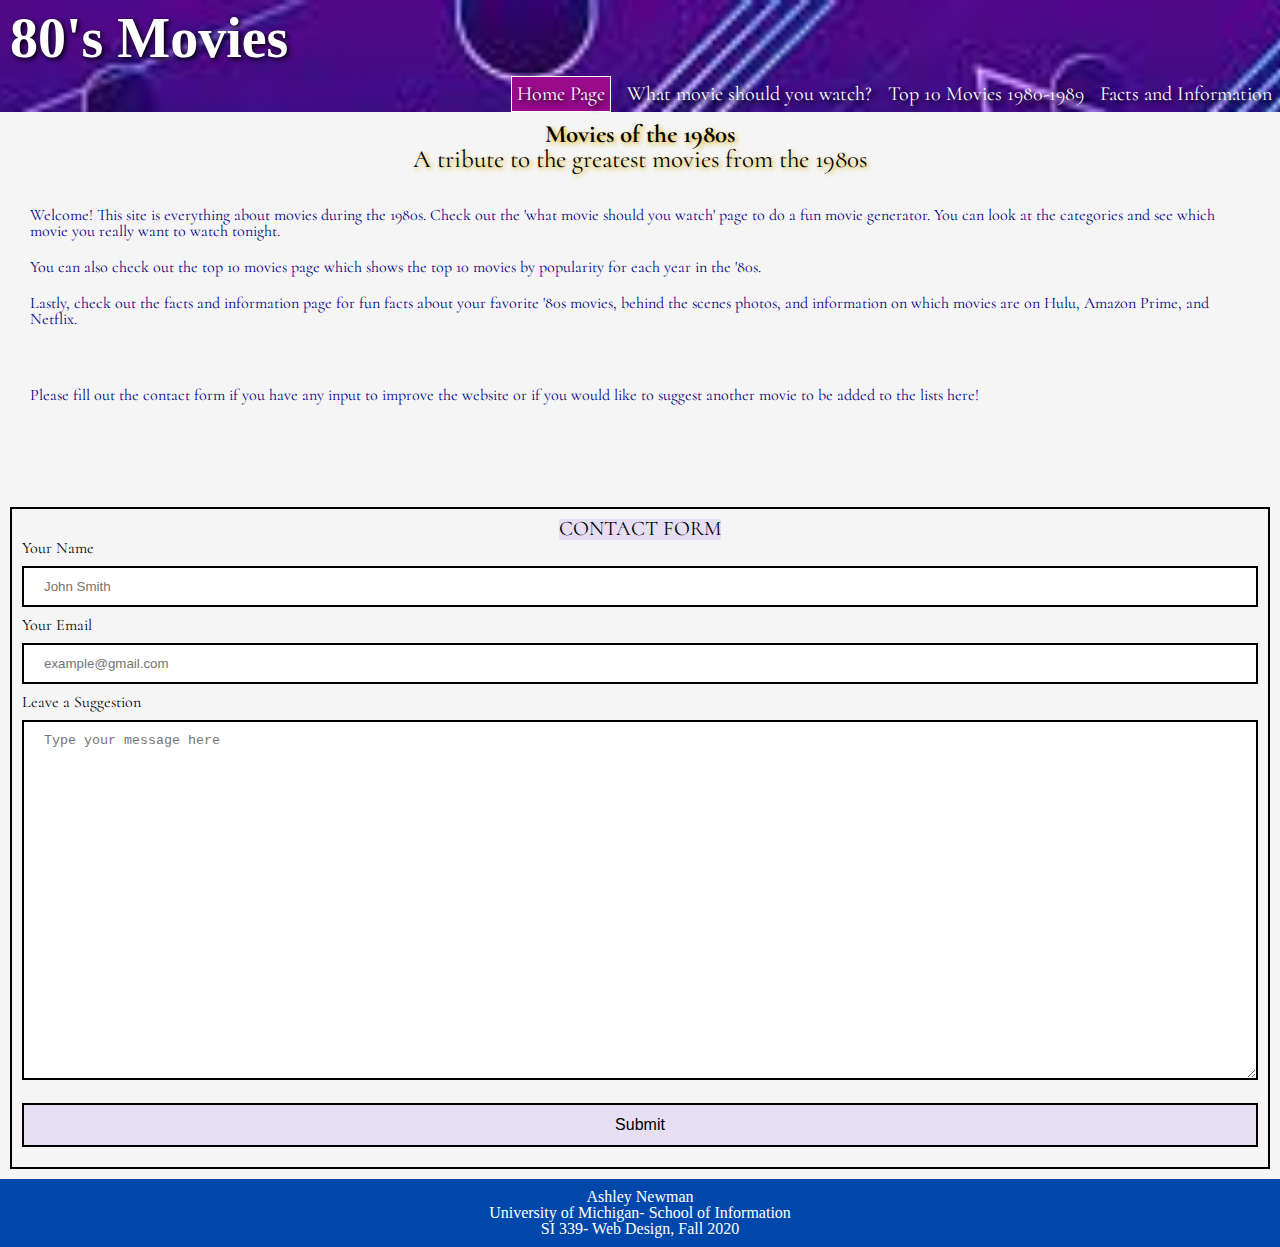
<file: index.html>
<!DOCTYPE html>
<html lang="en">

<head>
  <meta charset="UTF-8">
  <meta name="viewport" content="width=device-width, initial-scale=1.0">
  <title>Home Page</title>
  <link rel="stylesheet" href="css/html5reset.css">
  <link rel="stylesheet" href="css/style.css">
  <link href="https://fonts.googleapis.com/css?family=Cormorant:200&display=swap" rel="stylesheet">
  <link rel="shortcut icon" type="image/png" href="images-facts/fav-80.png"/>
</head>

<body>
  <a class = "skip" href="#skip">Jump to Content</a>
  <header>
    <!-- <img src="images-facts/80s-label.png" alt="'80s'" id = "logo"> -->
    <h1>80's Movies</h1>
    <nav>
      <ul>
        <li><a href="index.html" class="active">Home Page</a></li>
        <li><a href="movies.html">What movie should you watch?</a></li>
        <li><a href="topten.html">Top 10 Movies 1980-1989</a></li>
        <li><a href="facts.html">Facts and Information</a></li>
      </ul>
    </nav>
  </header>

  <main class="container1" id="skip" tabindex="0">
    <div class="titles">
      <h1>Movies of the 1980s</h1>
      <p>A tribute to the greatest movies from the 1980s</p>
    </div>

  <div class="info">
    <p>Welcome! This site is everything about movies during the 1980s. Check out the 'what movie should
      you watch' page to do a fun movie generator. You can look at the categories and see which movie
      you really want to watch tonight.</p>
    <p>You can also check out the top 10 movies page which shows the top 10 movies by popularity
      for each year in the '80s.</p>
    <p>Lastly, check out the facts and information page for fun facts about your favorite '80s movies, behind the
      scenes photos, and information on which movies are on Hulu, Amazon Prime, and Netflix.</p>
  </div>

  <div class="contact-form">
    <p>Please fill out the contact form if you have any input to improve the website or if you
      would like to suggest another movie to be added to the lists here!</p>
  </div>

  <form action="https://formspree.io/f/mpzorwwy" method="POST">
      <fieldset>
        <legend>Contact Form</legend>

        <label for="name_id">Your Name</label>
        <input id="name_id" type="text" placeholder="John Smith" name="name">

        <label for="email_id">Your Email</label>
        <input id="email_id" type="email" placeholder="example@gmail.com" name="email">

        <label for="message_id">Leave a Suggestion</label>
        <textarea id="message_id" placeholder="Type your message here" name="message" required></textarea><br>

        <!-- <input id="check_id" type="checkbox" name="check" checked>
        <label for="check_id">Remember Me</label> -->

        <input type="submit" value="Submit">
      </fieldset>
  </form>
















</main>
  <footer>
    <p>Ashley Newman<br/> University of Michigan- School of Information <br/> SI 339- Web Design, Fall 2020 </p>
  </footer>
</body>
</html>
</file>
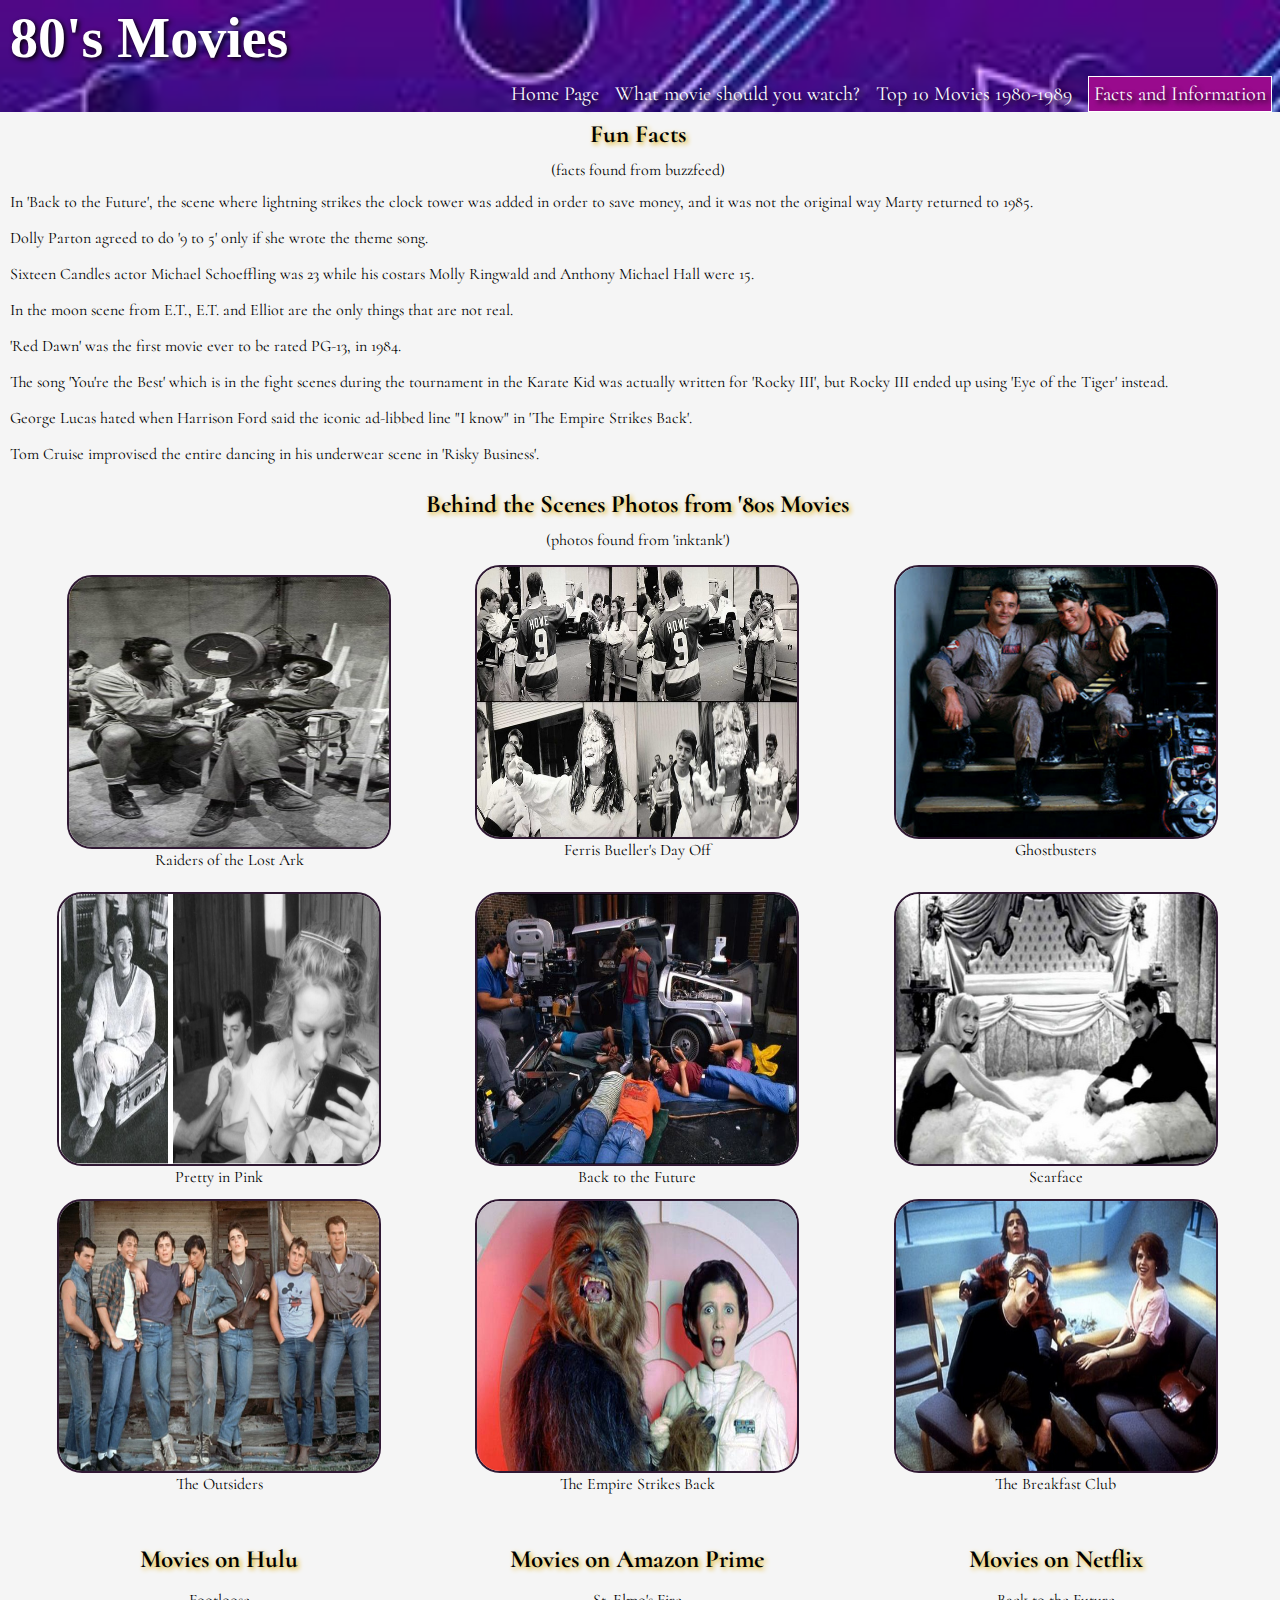
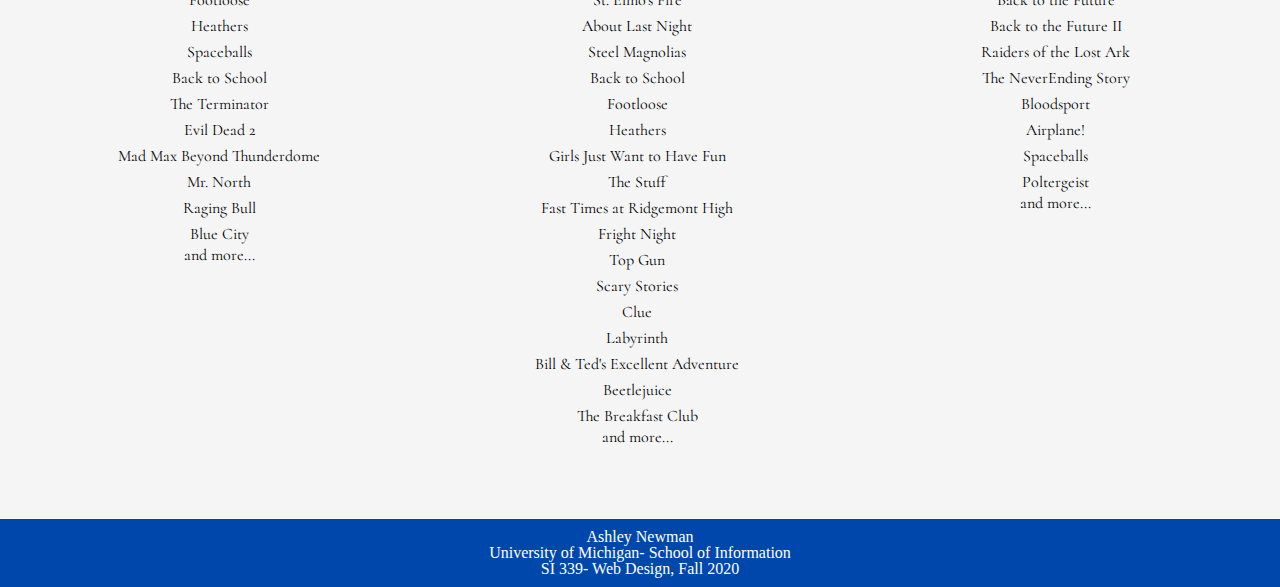
<file: facts.html>
<!DOCTYPE html>
<html lang="en">

<head>
  <meta charset="UTF-8">
  <meta name="viewport" content="width=device-width, initial-scale=1.0">
  <title>Facts and Information</title>
  <link rel="stylesheet" href="css/html5reset.css">
  <link rel="stylesheet" href="css/style.css">
  <link href="https://fonts.googleapis.com/css?family=Cormorant:200&display=swap" rel="stylesheet">
  <link rel="shortcut icon" type="image/png" href="images-facts/fav-80.png"/>
</head>

<body>
  <a class = "skip" href="#skip">Jump to Content</a>
  <header>
    <!-- <img src="images-facts/80s-label.png" alt="'80s" id = "logo"> -->
    <h1>80's Movies</h1>
    <nav>
      <ul>
        <li><a href="index.html">Home Page</a></li>
        <li><a href="movies.html">What movie should you watch?</a></li>
        <li><a href="topten.html">Top 10 Movies 1980-1989</a></li>
        <li><a href="facts.html" class="active">Facts and Information</a></li>
      </ul>
    </nav>
  </header>

  <main class="container4" id="skip" tabindex="0">


  <div class="fun-facts">
    <h2>Fun Facts</h2>
    <p>(facts found from buzzfeed)</p><br/>
    <ul>
      <li>In 'Back to the Future', the scene where lightning strikes the clock tower was added in order to save money, and it was not the original way Marty returned to 1985.</li>
      <li>Dolly Parton agreed to do '9 to 5' only if she wrote the theme song.</li>
      <li>Sixteen Candles actor Michael Schoeffling was 23 while his costars Molly Ringwald and Anthony Michael Hall were 15.</li>
      <li>In the moon scene from E.T., E.T. and Elliot are the only things that are not real.</li>
      <li>'Red Dawn' was the first movie ever to be rated PG-13, in 1984.</li>
      <li> The song 'You're the Best' which is in the fight scenes during the tournament in the Karate Kid was actually written for 'Rocky III', but Rocky III ended up using 'Eye of the Tiger' instead.</li>
      <li>George Lucas hated when Harrison Ford said the iconic ad-libbed line "I know" in 'The Empire Strikes Back'.</li>
      <li>Tom Cruise improvised the entire dancing in his underwear scene in 'Risky Business'.</li>
  </div>

  <div class="movie-info1">
    <h2>Movies on Hulu</h2>
    <ul>
      <li>Footloose</li>
      <li>Heathers</li>
      <li>Spaceballs</li>
      <li>Back to School</li>
      <li>The Terminator</li>
      <li>Evil Dead 2</li>
      <li>Mad Max Beyond Thunderdome</li>
      <li>Mr. North</li>
      <li>Raging Bull</li>
      <li>Blue City</li>
    </ul>
    <p>and more...</p><br/>
  </div>
  <div class="movie-info2">
    <h2>Movies on Amazon Prime</h2>
    <ul>
      <li>St. Elmo's Fire</li>
      <li>About Last Night</li>
      <li>Steel Magnolias</li>
      <li>Back to School</li>
      <li>Footloose</li>
      <li>Heathers</li>
      <li>Girls Just Want to Have Fun</li>
      <li>The Stuff</li>
      <li>Fast Times at Ridgemont High</li>
      <li>Fright Night</li>
      <li>Top Gun</li>
      <li>Scary Stories</li>
      <li>Clue</li>
      <li>Labyrinth</li>
      <li>Bill & Ted's Excellent Adventure</li>
      <li>Beetlejuice</li>
      <li>The Breakfast Club</li>
    </ul>
    <p>and more...</p><br/>
    <br/>
    <br/>
    <br/>
  </div>

  <div class="movie-info3">
    <h2>Movies on Netflix</h2>
    <ul>
      <li>Back to the Future</li>
      <li>Back to the Future II</li>
      <li>Raiders of the Lost Ark</li>
      <li>The NeverEnding Story</li>
      <li>Bloodsport</li>
      <li>Airplane!</li>
      <li>Spaceballs</li>
      <li>Poltergeist</li>
    </ul>
    <p>and more...</p><br/>
  </div>

  <div class="photos">
    <h2>Behind the Scenes Photos from '80s Movies</h2>
    <p>(photos found from 'inktank')</p>
  </div>
  <div class="photos-raiders">
    <figure>
      <img src="images-facts/behind-the-scenes-raiders.jpg" alt="Raiders of the Lost Ark"/>
      <figcaption>Raiders of the Lost Ark</figcaption>
    </figure>
  </div>
  <div class="photos-ferris">
    <img src="images-facts/behind-the-scenes-ferrisb.jpg" alt="Ferris Bueller's Day Off"/>
    <p>Ferris Bueller's Day Off</p>
  </div>
  <div class="photos-ghost">
    <img src="images-facts/behind-the-scenes-ghost.png" alt="Ghostbusters"/>
    <p>Ghostbusters</p>
  </div>
  <div class="photos-pink">
    <img src="images-facts/behind-the-scenes-prettypink.jpg" alt="Pretty in Pink"/>
    <p>Pretty in Pink</p>
  </div>
  <div class="photos-future">
    <img src="images-facts/behind-the-scenes-backtofuture.jpg" alt="Back to the Future"/>
    <p>Back to the Future</p>
  </div>
  <div class="photos-scarface">
    <img src="images-facts/Behind-the-scenes-scarface.jpg" alt="Scarface"/>
    <p>Scarface</p>
  </div>
  <div class="photos-outsider">
    <img src="images-facts/behind-the-scenes-outsiders.jpg" alt="The Outsiders"/>
    <p>The Outsiders</p>
  </div>
  <div class="photos-empire">
    <img src="images-facts/behind-the-scenes-empire.jpg" alt="The Empire Strikes Back"/>
    <p>The Empire Strikes Back</p>
    <br/>
    <br/>
    <br/>
  </div>
  <div class="photos-bfast">
    <img src="images-facts/behind-the-scenes-breakfastclub.jpg" alt="Breakfast Club"/>
    <p>The Breakfast Club</p>
  </div>


















</main>
  <footer>
    <p>Ashley Newman<br/> University of Michigan- School of Information <br/> SI 339- Web Design, Fall 2020 </p>
  </footer>
</body>
</html>
</file>
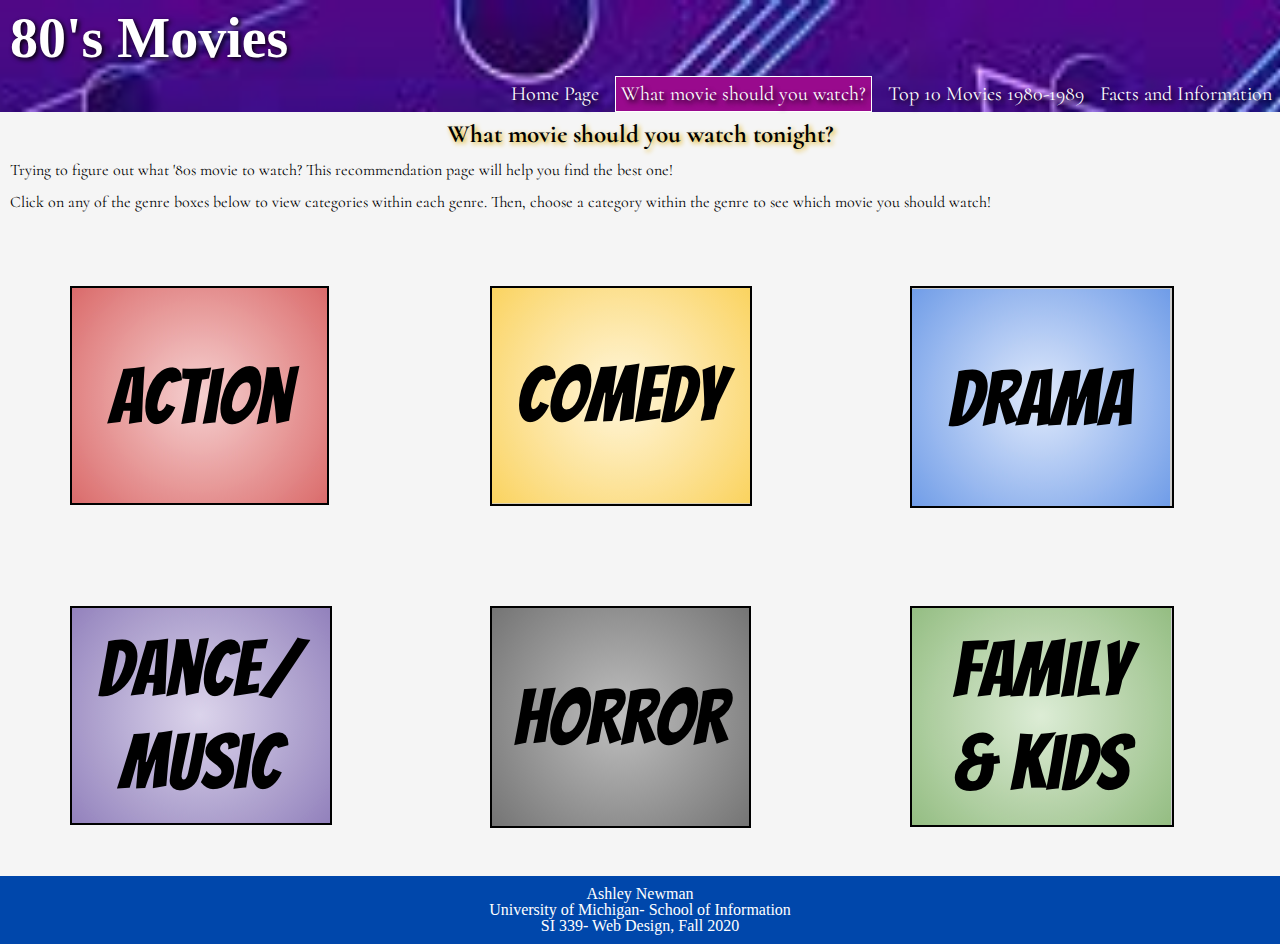
<file: movies.html>
<!DOCTYPE html>
<html lang="en">

<head>
  <meta charset="UTF-8">
  <meta name="viewport" content="width=device-width, initial-scale=1.0">
  <title>Movie Generator</title>
  <link rel="stylesheet" href="css/html5reset.css">
  <link rel="stylesheet" href="css/style.css">
  <link href="https://fonts.googleapis.com/css?family=Cormorant:200&display=swap" rel="stylesheet">
  <link rel="shortcut icon" type="image/png" href="images-facts/fav-80.png"/>
</head>

<body>
  <a class = "skip" href="#skip">Jump to Content</a>
  <header>
    <!-- <img src="images-facts/80s-label.png" alt="'80s" id = "logo"> -->
    <h1>80's Movies</h1>
    <nav>
      <ul>
        <li><a href="index.html">Home Page</a></li>
        <li><a href="movies.html" class="active">What movie should you watch?</a></li>
        <li><a href="topten.html">Top 10 Movies 1980-1989</a></li>
        <li><a href="facts.html">Facts and Information</a></li>
      </ul>
    </nav>
  </header>

  <main class="container2" id="skip" tabindex="0">
  <div class="titles">
    <h1>What movie should you watch tonight?</h1>
  </div>
    <p>Trying to figure out what '80s movie to watch? This recommendation page will help you find the best one!</p>
    <br/>
    <p>Click on any of the genre boxes below to view categories within each genre. Then, choose a category within the genre to see which movie you should watch!</p>
    <br/>
<div class="button-container">


  <div class="action">
    <div class="action-inner">
      <div class="action-front">
        <img src="images-flip/action.png" alt="Action">
      </div>
      <div class="action-back">
        <h2>Action Categories</h2>
        <button id='Dystopia'>Dystopia</button>
        <div id="d-movies">
          <p>Aliens</p>
          <p>RoboCop</p>
          <p>The Terminator</p>
          <p>Blade Runner</p>
          <p>The Running Man</p>
          <p>Mad Max 2</p>
          <p>Escape from New York</p>
        </div>
        <button id='gv'>Guns and Violence</button>
        <div id="gv-movies">
          <p>Top Gun</p>
          <p>Die Hard</p>
          <p>First Blood</p>
          <p>Death Wish 3</p>
          <p>Scarface</p>
          <p>Violent Cop</p>
        </div>
        <button id='ad'>Adventure</button>
        <div id="ad-movies">
          <p>Raiders of the Lost Ark</p>
          <p>The Abyss</p>
          <p>The Last Starfighter</p>
          <p>Predator</p>
          <p>Clash of the Titans</p>
          <p>Dune</p>
        </div>
        <button id='sup'>Superhero</button>
        <div id="sup-movies">
          <p>Batman</p>
          <p>Superman</p>
          <p>RoboCop</p>
          <p>The Incredible Hulk Returns</p>
        </div>
      </div>
    </div>
  </div>

  <div class="comedy">
    <div class="comedy-inner">
      <div class="comedy-front">
        <img src="images-flip/comedy.png" alt="Comedy">
      </div>
      <div class="comedy-back">
        <h2>Comedy Categories</h2>
        <button id='vac'>Vacation</button>
        <div id="vac-movies">
          <p>National Lampoon's Vacation</p>
          <p>The Great Outsiders</p>
        </div>
        <button id='lol'>Laugh out Loud</button>
        <div id="lol-movies">
          <p>Caddyshack</p>
          <p>Big</p>
        </div>
        <button id='dark'>Dark Humor</button>
        <div id="dark-movies">
          <p>Heathers</p>
          <p>Gremlins</p>
          <p>Little Shop of Horrors</p>
          <p>Weekend at Bernies</p>
          <p>Texas Chainsaw Massacre 2</p>
          <p>Vampire’s Kiss</p>
          <p>The Burbs</p>
        </div>
        <button id='wack'>Wacky</button>
        <div id="wack-movies">
          <p>Airplane</p>
          <p>Funny Farm</p>
        </div>
        <button id='hol'>Holidays</button>
        <div id="hol-movies">
          <p>Planes, Trains, and Automobiles</p>
          <p>A Christmas Story</p>
          <p>Gremlins</p>
        </div>
      </div>
    </div>
  </div>


  <div class="drama">
    <div class="drama-inner">
      <div class="drama-front">
        <img src="images-flip/drama.png" alt="Drama">
      </div>
      <div class="drama-back">
        <h2>Drama Categories</h2>
        <button id='romcom'>Romance (and some rom-com)</button>
        <div id="romcom-movies">
          <p>A Room with a View</p>
          <p>The Dark Side of the Sun</p>
          <p>Pretty in Pink</p>
          <p>When Harry Met Sally</p>
          <p>Coming to America</p>
        </div>
        <button id='crime'>Crime</button>
        <div id="crime-movies">
          <p>Family Business</p>
          <p>Made in USA</p>
          <p>Something Wild</p>
        </div>
        <button id='sci'>Sci-Fi</button>
        <div id="sci-movies">
          <p>Back to the Future</p>
          <p>E.T.</p>
        </div>
      </div>
    </div>
  </div>


  <div class="dance">
    <div class="dance-inner">
      <div class="dance-front">
        <img src="images-flip/dance.png" alt="Dance">
      </div>
      <div class="dance-back">
        <h2>Dance/Music Categories</h2>
        <button id='sing'>Singing</button>
        <div id="sing-movies">
          <p>Hairspray</p>
          <p>Coal Miner’s Daughter</p>
          <p>Top Secret!</p>
          <p>The Jazz Singer</p>
          <p>This is Elvis</p>
          <p>Sweet Dreams</p>
        </div>
        <button id='dance'>Dance Numbers</button>
        <div id="dance-movies">
          <p>Dirty Dancing</p>
          <p>Flashdance</p>
          <p>Girls just want to Have Fun</p>
          <p>Footloose</p>
          <p>Urban Cowboy</p>
          <p>Fame</p>
          <p>Staying Alive</p>
      </div>
      </div>
    </div>
  </div>


  <div class="horror">
    <div class="horror-inner">
      <div class="horror-front">
        <img src="images-flip/horror.png" alt="Horror">
      </div>
      <div class="horror-back">
        <h2>Horror Categories</h2>
        <button id='doll'>Dolls/Toys</button>
        <div id="doll-movies">
          <p>Poltergeist</p>
          <p>Screamtime</p>
          <p>Creepshow II</p>
          <p>Dolls</p>
          <p>Ghosthouse</p>
          <p>Puppet Master</p>
        </div>
        <button id='sk'>Stephen King adaptations</button>
        <div id="sk-movies">
          <p>The Shining</p>
          <p>Creepshow</p>
          <p>Cujo</p>
          <p>Christine</p>
          <p>The Running Man</p>
          <p>Pet Sematary</p>
        </div>
        <button id='scifi'>Sci-Fi</button>
        <div id="scifi-movies">
          <p>The Thing</p>
          <p>Aliens</p>
          <p>Leviathan</p>
          <p>The Fly</p>
          <p>They Live</p>
        </div>
        <button id='mon'>Monster</button>
        <div id="mon-movies">
          <p>The Blob</p>
          <p>From Beyond</p>
          <p>The Nest</p>
        </div>
        <button id='slash'>Slasher</button>
        <div id="slash-movies">
          <p>Friday the 13th</p>
          <p>A Nightmare on Elm Street</p>
          <p>Hellraiser</p>
          <p>Sleepaway Camp</p>
          <p>The Slumber Party Massacre</p>
        </div>
      </div>
    </div>
  </div>


  <div class="family">
    <div class="family-inner">
      <div class="family-front">
        <img src="images-flip/family.png" alt="Family & Kids">
      </div>
      <div class="family-back">
        <h2>Family & Kids Categories</h2>
        <button id='hs'>High School (teens)</button>
        <div id="hs-movies">
          <p>Sixteen Candles</p>
          <p>Ferris Bueller’s Day Off</p>
          <p>The Outsiders</p>
          <p>Risky Business</p>
          <p>The Last American Virgin</p>
          <p>The Breakfast Club</p>
          <p>Fast Times at Ridgemont High</p>
          <p>All the Right Moves</p>
        </div>
        <button id='anim'>Animation</button>
        <div id="anim-movies">
          <p>My Neighbor Totoro</p>
          <p>Akira</p>
          <p>The Land Before Time</p>
          <p>Castle in the Sky</p>
        </div>
        <button id='child'>Children</button>
        <div id="child-movies">
          <p>Willow</p>
          <p>The Goonies</p>
          <p>The NeverEnding Story</p>
          <p>Frankenweenie</p>
          <p>Little Monsters</p>
        </div>
        <button id='fam'>Good for the Whole Family</button>
        <div id="fam-movies">
          <p>The Princess Bride</p>
          <p>The Karate Kid</p>
          <p>Annie</p>
          <p>Honey I Shrunk the Kids</p>
          <p>Gremlins</p>
        </div>
      </div>
    </div>
  </div>








<script src = "js/portfolio.js"></script>


</main>
  <footer>
    <p>Ashley Newman<br/> University of Michigan- School of Information <br/> SI 339- Web Design, Fall 2020 </p>
  </footer>
</body>
</html>
</file>
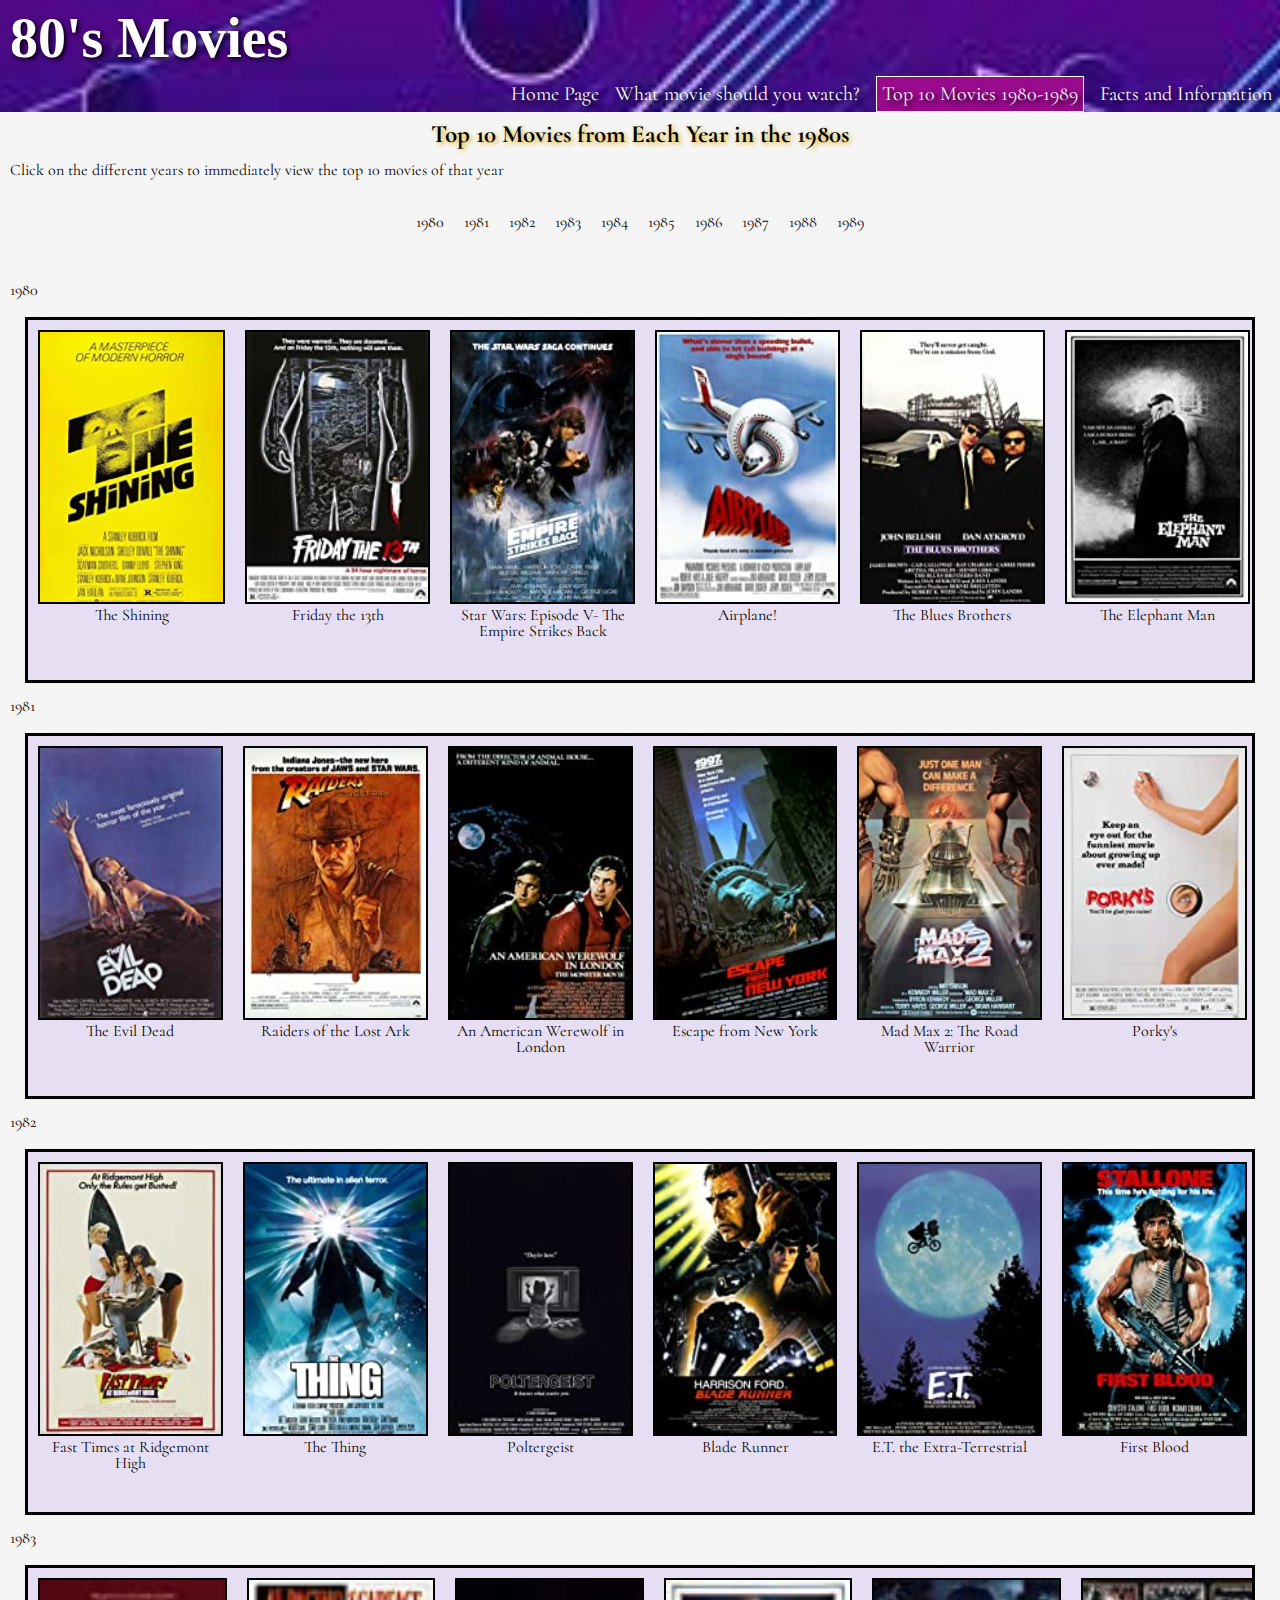
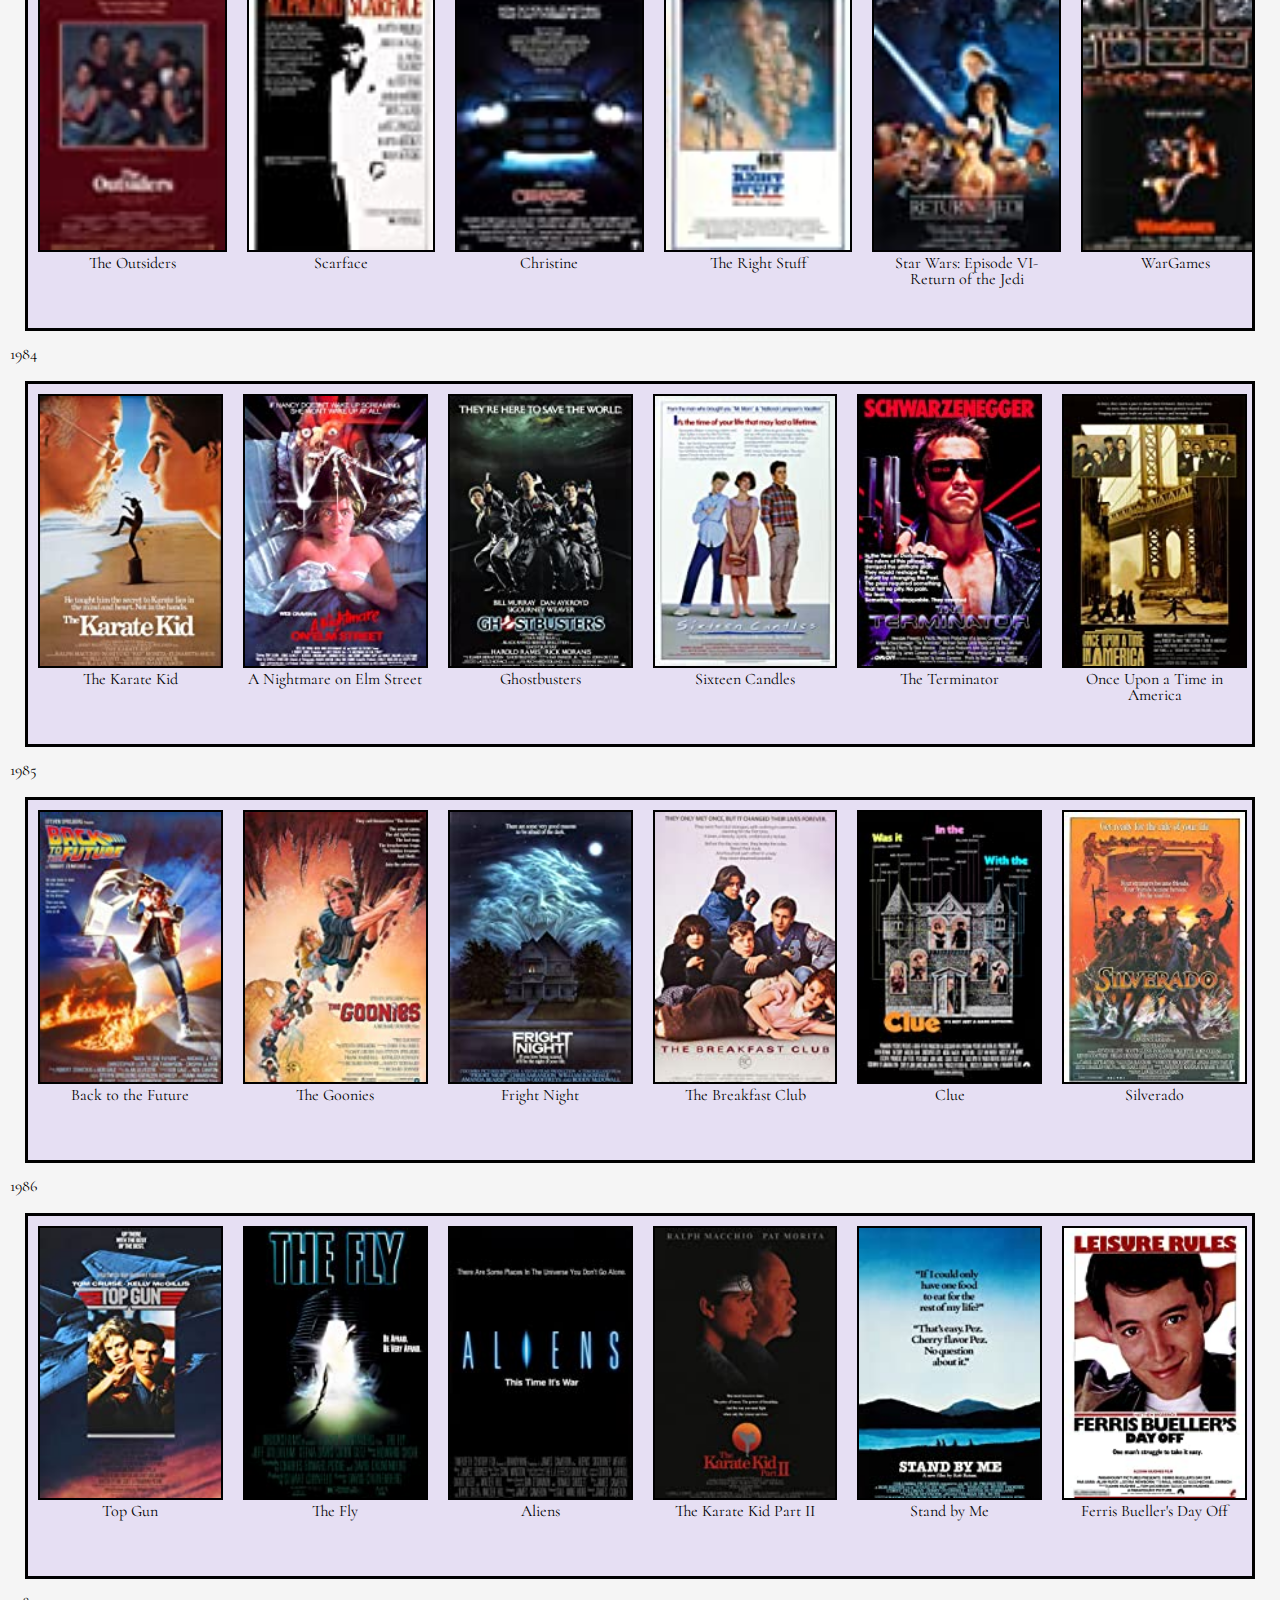
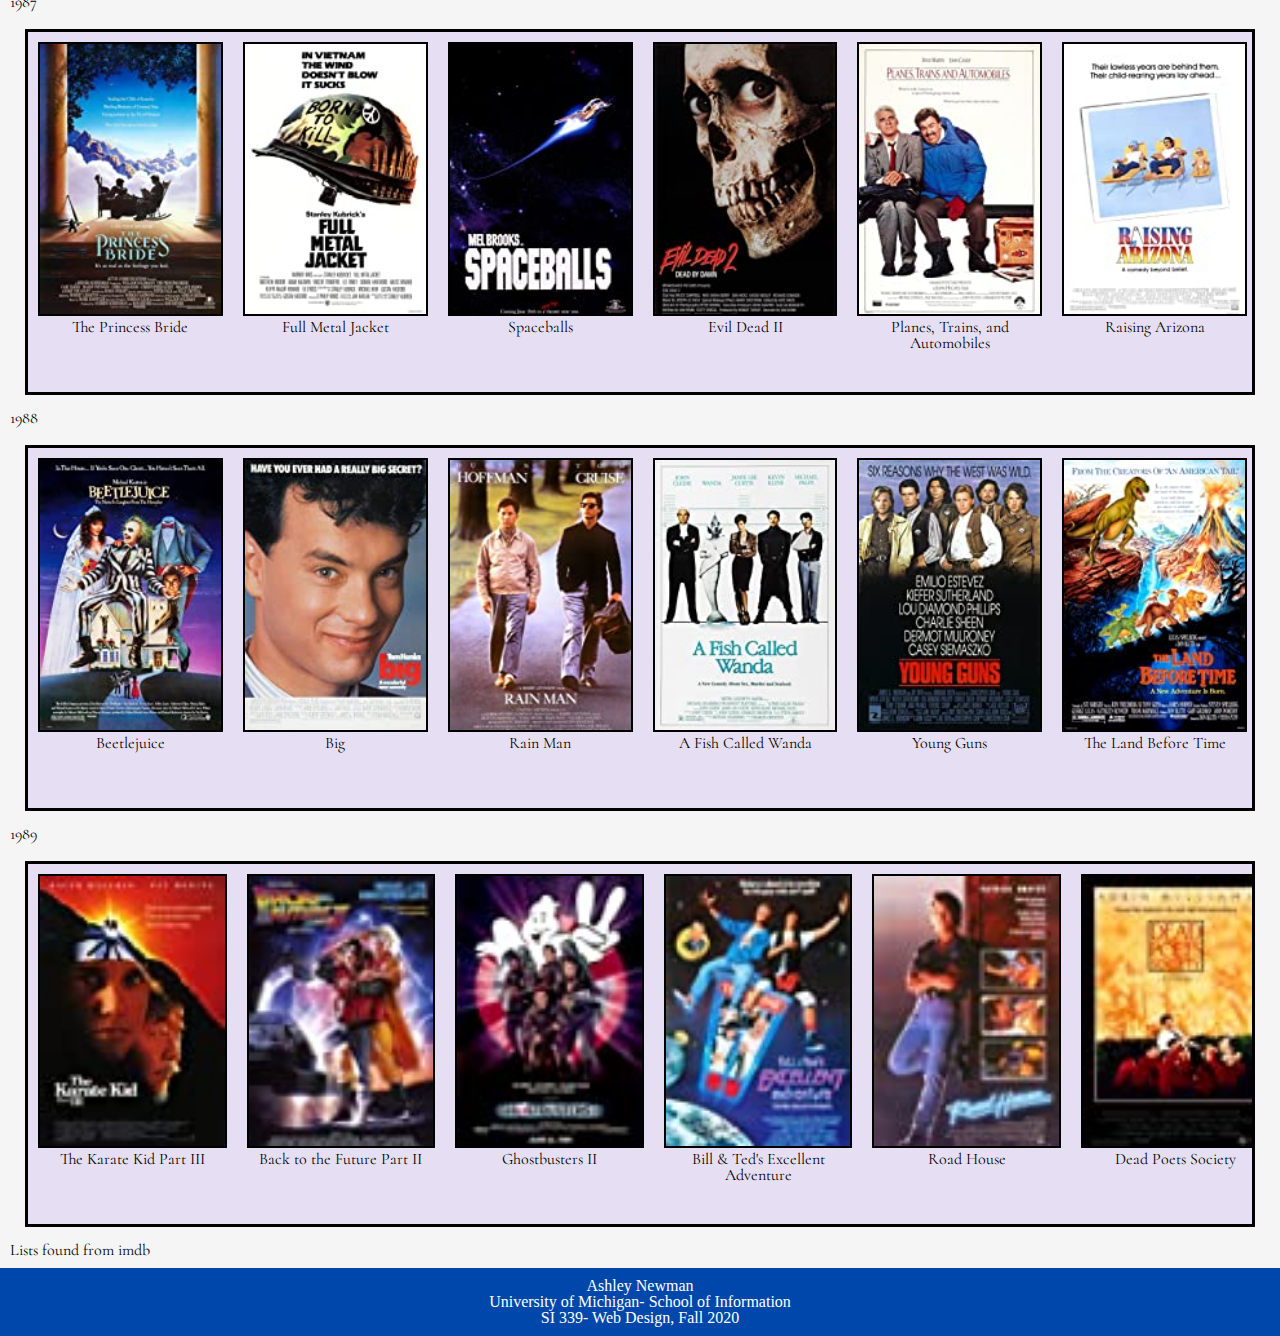
<file: topten.html>
<!DOCTYPE html>
<html lang="en">

<head>
  <meta charset="UTF-8">
  <meta name="viewport" content="width=device-width, initial-scale=1.0">
  <title>Top 10 Movies each Year</title>
  <link rel="stylesheet" href="css/html5reset.css">
  <link rel="stylesheet" href="css/style.css">
  <link href="https://fonts.googleapis.com/css?family=Cormorant:200&display=swap" rel="stylesheet">
  <link rel="shortcut icon" type="image/png" href="images-facts/fav-80.png"/>
</head>

<body>
  <a class = "skip" href="#skip">Jump to Content</a>
  <header>
    <!-- <img src="images-facts/80s-label.png" alt="'80s" id = "logo"> -->
    <h1>80's Movies</h1>
    <nav>
      <ul>
        <li><a href="index.html">Home Page</a></li>
        <li><a href="movies.html">What movie should you watch?</a></li>
        <li><a href="topten.html" class="active">Top 10 Movies 1980-1989</a></li>
        <li><a href="facts.html">Facts and Information</a></li>
      </ul>
    </nav>
  </header>

<main class="container3" id="skip" tabindex="0">
  <div class="titles">
    <h1>Top 10 Movies from Each Year in the 1980s</h1>
  </div>
    <p> Click on the different years to immediately view the top 10 movies of that year</p>

    <br/>
    <ul>
      <li><a href='#1980'>1980</a></li>
      <li><a href='#1981'>1981</a></li>
      <li><a href='#1982'>1982</a></li>
      <li><a href='#1983'>1983</a></li>
      <li><a href='#1984'>1984</a></li>
      <li><a href='#1985'>1985</a></li>
      <li><a href='#1986'>1986</a></li>
      <li><a href='#1987'>1987</a></li>
      <li><a href='#1988'>1988</a></li>
      <li><a href='#1989'>1989</a></li>
    </ul>

    <br/>
    <br/>

<div class="years-container">
  <p>1980</p>
  <a id="1980"></a>
  <div class="image-1980" tabindex="0">
    <figure>
    <img src="images/shining.jpg" alt=""/>
    <figcaption>The Shining</figcaption>
  </figure>
  <figure>
    <img src="images/friday13.jpg" alt=""/>
    <figcaption>Friday the 13th</figcaption>
  </figure>
  <figure>
    <img src="images/starwars.jpg" alt=""/>
    <figcaption>Star Wars: Episode V- The Empire Strikes Back</figcaption>
  </figure>
  <figure>
    <img src="images/airplane.jpg" alt=""/>
    <figcaption>Airplane!</figcaption>
  </figure>
  <figure>
    <img src="images/bluesbros.jpg" alt=""/>
    <figcaption>The Blues Brothers</figcaption>
  </figure>
  <figure>
    <img src="images/elephantman.jpg" alt=""/>
    <figcaption>The Elephant Man</figcaption>
  </figure>
  <figure>
    <img src="images/ragingbull.jpg" alt=""/>
    <figcaption>Raging Bull</figcaption>
  </figure>
  <figure>
    <img src="images/caddyshack.jpg" alt=""/>
    <figcaption>Caddyshack</figcaption>
  </figure>
  <figure>
    <img src="images/fog.jpg" alt=""/>
    <figcaption>The Fog</figcaption>
  </figure>
  <figure>
    <img src="images/urbancowboy.jpg" alt=""/>
    <figcaption>Urban Cowboy</figcaption>
  </figure>
  </div>

  <p>1981</p>
  <a id="1981"></a>
  <div class="image-1981" tabindex="0">
    <figure>
    <img src="images/evildead.jpg" alt=""/>
    <figcaption>The Evil Dead</figcaption>
  </figure>
  <figure>
    <img src="images/raiders.jpg" alt=""/>
    <figcaption>Raiders of the Lost Ark</figcaption>
  </figure>
  <figure>
    <img src="images/americanwerewolf.jpg" alt=""/>
    <figcaption>An American Werewolf in London</figcaption>
  </figure>
  <figure>
    <img src="images/escapenewyork.jpg" alt=""/>
    <figcaption>Escape from New York</figcaption>
  </figure>
  <figure>
    <img src="images/madmax2.jpg" alt=""/>
    <figcaption>Mad Max 2: The Road Warrior</figcaption>
  </figure>
  <figure>
    <img src="images/porkys.jpg" alt=""/>
    <figcaption>Porky's</figcaption>
  </figure>
  <figure>
    <img src="images/scanners.jpg" alt=""/>
    <figcaption>Scanners</figcaption>
  </figure>
  <figure>
    <img src="images/youreyesonly.jpg" alt=""/>
    <figcaption>For Your Eyes Only</figcaption>
  </figure>
  <figure>
    <img src="images/stripes.jpg" alt=""/>
    <figcaption>Stripes</figcaption>
  </figure>
  <figure>
    <img src="images/heavymetal.jpg" alt=""/>
    <figcaption>Heavy Metal</figcaption>
  </figure>
  </div>


  <p>1982</p>
  <a id="1982"></a>
  <div class="image-1982" tabindex="0">
    <figure>
    <img src="images/fasttimes.jpg" alt=""/>
    <figcaption>Fast Times at Ridgemont High</figcaption>
  </figure>
  <figure>
    <img src="images/thing.jpg" alt=""/>
    <figcaption>The Thing</figcaption>
  </figure>
  <figure>
    <img src="images/poltergeist.jpg" alt=""/>
    <figcaption>Poltergeist</figcaption>
  </figure>
  <figure>
    <img src="images/bladerunner.jpg" alt=""/>
    <figcaption>Blade Runner</figcaption>
  </figure>
  <figure>
    <img src="images/et.jpg" alt=""/>
    <figcaption>E.T. the Extra-Terrestrial</figcaption>
  </figure>
  <figure>
    <img src="images/firstblood.jpg" alt=""/>
    <figcaption>First Blood</figcaption>
  </figure>
  <figure>
    <img src="images/officergentleman.jpg" alt=""/>
    <figcaption>An Officer and a Gentleman</figcaption>
  </figure>
  <figure>
    <img src="images/conan.jpg" alt=""/>
    <figcaption>Conan the Barbarian</figcaption>
  </figure>
  <figure>
    <img src="images/tootsie.jpg" alt=""/>
    <figcaption>Tootsie</figcaption>
  </figure>
  <figure>
    <img src="images/annie.jpg" alt=""/>
    <figcaption>Annie</figcaption>
  </figure>
  </div>


  <p>1983</p>
  <a id="1983"></a>
  <div class="image-1983" tabindex="0">
    <figure>
    <img src="images/outsiders.jpg" alt=""/>
    <figcaption>The Outsiders</figcaption>
    </figure>
    <figure>
    <img src="images/scarface.jpg" alt=""/>
    <figcaption>Scarface</figcaption>
    </figure>
    <figure>
    <img src="images/christine.jpg" alt=""/>
    <figcaption>Christine</figcaption>
    </figure>
    <figure>
    <img src="images/rightstuff.jpg" alt=""/>
    <figcaption>The Right Stuff</figcaption>
    </figure>
    <figure>
    <img src="images/starwars83.jpg" alt=""/>
    <figcaption>Star Wars: Episode VI- Return of the Jedi</figcaption>
    </figure>
    <figure>
    <img src="images/wargames.jpg" alt=""/>
    <figcaption>WarGames</figcaption>
    </figure>
    <figure>
    <img src="images/sleepawaycamp.jpg" alt=""/>
    <figcaption>Sleepaway Camp</figcaption>
    </figure>
    <figure>
    <img src="images/valleygirl.jpg" alt=""/>
    <figcaption>Valley Girl</figcaption>
    </figure>
    <figure>
    <img src="images/riskybusiness.jpg" alt=""/>
    <figcaption>Risky Business</figcaption>
    </figure>
    <figure>
    <img src="images/tradingplaces.jpg" alt=""/>
    <figcaption>Trading Places</figcaption>
  </figure>
  </div>


  <p>1984</p>
  <a id="1984"></a>
  <div class="image-1984" tabindex="0">
    <figure>
    <img src="images/karatekid.jpg" alt=""/>
    <figcaption>The Karate Kid</figcaption>
    </figure>
    <figure>
    <img src="images/elmstreet.jpg" alt=""/>
    <figcaption>A Nightmare on Elm Street</figcaption>
    </figure>
    <figure>
    <img src="images/ghostbusters.jpg" alt=""/>
    <figcaption>Ghostbusters</figcaption>
    </figure>
    <figure>
    <img src="images/sixteencandles.jpg" alt=""/>
    <figcaption>Sixteen Candles</figcaption>
    </figure>
    <figure>
    <img src="images/terminator.jpg" alt=""/>
    <figcaption>The Terminator</figcaption>
    </figure>
    <figure>
    <img src="images/onceupontimeamerica.jpg" alt=""/>
    <figcaption>Once Upon a Time in America</figcaption>
    </figure>
    <figure>
    <img src="images/gremlins.jpg" alt=""/>
    <figcaption>Gremlins</figcaption>
    </figure>
    <figure>
    <img src="images/childrencorn.jpg" alt=""/>
    <figcaption>Children of the Corn</figcaption>
    </figure>
    <figure>
    <img src="images/amadeus.jpg" alt=""/>
    <figcaption>Amadeus</figcaption>
    </figure>
    <figure>
    <img src="images/neverendingstory.jpg" alt=""/>
    <figcaption>The NeverEnding Story</figcaption>
    </figure>
  </div>


  <p>1985</p>
  <a id="1985"></a>
  <div class="image-1985" tabindex="0">
    <figure>
    <img src="images/backfuture.jpg" alt=""/>
    <figcaption>Back to the Future</figcaption>
    </figure>
    <figure>
    <img src="images/goonies.jpg" alt=""/>
    <figcaption>The Goonies</figcaption>
    </figure>
    <figure>
    <img src="images/frightnight.jpg" alt=""/>
    <figcaption>Fright Night</figcaption>
    </figure>
    <figure>
    <img src="images/breakfastclub.jpg" alt=""/>
    <figcaption>The Breakfast Club</figcaption>
    </figure>
    <figure>
    <img src="images/clue.jpg" alt=""/>
    <figcaption>Clue</figcaption>
    </figure>
    <figure>
    <img src="images/silverado.jpg" alt=""/>
    <figcaption>Silverado</figcaption>
    </figure>
    <figure>
    <img src="images/stelmofire.jpg" alt=""/>
    <figcaption>St. Elmo's Fire</figcaption>
    </figure>
    <figure>
    <img src="images/palerider.jpg" alt=""/>
    <figcaption>Pale Rider</figcaption>
    </figure>
    <figure>
    <img src="images/returnlivingdead.jpg" alt=""/>
    <figcaption>The Return of the Living Dead</figcaption>
    </figure>
    <figure>
    <img src="images/brazil.jpg" alt=""/>
    <figcaption>Brazil</figcaption>
    </figure>
  </div>


  <p>1986</p>
  <a id="1986"></a>
  <div class="image-1986" tabindex="0">
    <figure>
    <img src="images/topgun.jpg" alt=""/>
    <figcaption>Top Gun</figcaption>
    </figure>
    <figure>
    <img src="images/fly.jpg" alt=""/>
    <figcaption>The Fly</figcaption>
    </figure>
    <figure>
    <img src="images/aliens.jpg" alt=""/>
    <figcaption>Aliens</figcaption>
    </figure>
    <figure>
    <img src="images/karatekid2.jpg" alt=""/>
    <figcaption>The Karate Kid Part II</figcaption>
    </figure>
    <figure>
    <img src="images/standbyme.jpg" alt=""/>
    <figcaption>Stand by Me</figcaption>
    </figure>
    <figure>
    <img src="images/ferrisb.jpg" alt=""/>
    <figcaption>Ferris Bueller's Day Off</figcaption>
    </figure>
    <figure>
    <img src="images/labyrinth.jpg" alt=""/>
    <figcaption>Labyrinth</figcaption>
    </figure>
    <figure>
    <img src="images/platoon.jpg" alt=""/>
    <figcaption>Platoon</figcaption>
    </figure>
    <figure>
    <img src="images/bluevelvet.jpg" alt=""/>
    <figcaption>Blue Velvet<figcaption>
    </figure>
    <figure>
    <img src="images/manhunter.jpg" alt=""/>
    <figcaption>Manhunter</figcaption>
    </figure>
  </div>


  <p>1987</p>
  <a id="1987"></a>
  <div class="image-1987" tabindex="0">
    <figure>
    <img src="images/princessbride.jpg" alt=""/>
    <figcaption>The Princess Bride</figcaption>
    </figure>
    <figure>
    <img src="images/fullmetaljacket.jpg" alt=""/>
    <figcaption>Full Metal Jacket</figcaption>
    </figure>
    <figure>
    <img src="images/spaceballs.jpg" alt=""/>
    <figcaption>Spaceballs</figcaption>
    </figure>
    <figure>
    <img src="images/evildead2.jpg" alt=""/>
    <figcaption>Evil Dead II</figcaption>
    </figure>
    <figure>
    <img src="images/planetrainauto.jpg" alt=""/>
    <figcaption>Planes, Trains, and Automobiles</figcaption>
    </figure>
    <figure>
    <img src="images/raisingarizona.jpg" alt=""/>
    <figcaption>Raising Arizona</figcaption>
    </figure>
    <figure>
    <img src="images/lastemperor.jpg" alt=""/>
    <figcaption>The Last Emperor</figcaption>
    </figure>
    <figure>
    <img src="images/wingsdesire.jpg" alt=""/>
    <figcaption>Wings of Desire</figcaption>
    </figure>
    <figure>
    <img src="images/badtaste.jpg" alt=""/>
    <figcaption>Bad Taste</figcaption>
    </figure>
    <figure>
    <img src="images/dearamerica.jpg" alt=""/>
    <figcaption>Dear America: Letters Home from Vietnam</figcaption>
    </figure>
  </div>


  <p>1988</p>
  <a id="1988"></a>
  <div class="image-1988" tabindex="0">
    <figure>
    <img src="images/beetlejuice.jpg" alt=""/>
    <figcaption>Beetlejuice</figcaption>
    </figure>
    <figure>
    <img src="images/big.jpg" alt=""/>
    <figcaption>Big</figcaption>
    </figure>
    <figure>
    <img src="images/rainman.jpg" alt=""/>
    <figcaption>Rain Man</figcaption>
    </figure>
    <figure>
    <img src="images/fishwanda.jpg" alt=""/>
    <figcaption>A Fish Called Wanda</figcaption>
    </figure>
    <figure>
    <img src="images/youngguns.jpg" alt=""/>
     <figcaption>Young Guns</figcaption>
    </figure>
    <figure>
    <img src="images/landbeforetime.jpg" alt=""/>
    <figcaption>The Land Before Time</figcaption>
    </figure>
    <figure>
    <img src="images/accused.jpg" alt=""/>
    <figcaption>The Accused</figcaption>
    </figure>
    <figure>
    <img src="images/licensedrive.jpg" alt=""/>
    <figcaption>License to Drive</figcaption>
    </figure>
    <figure>
    <img src="images/colors.jpg" alt=""/>
    <figcaption>Colors</figcaption>
    </figure>
    <figure>
    <img src="images/darksidesun.jpg" alt=""/>
    <figcaption>The Dark Side of the Sun</figcaption>
    </figure>
  </div>


  <p>1989</p>
  <a id="1989"></a>
  <div class="image-1989" tabindex="0">
    <figure>
    <img src="images-facts/karatekid3.jpg" alt=""/>
    <figcaption>The Karate Kid Part III</figcaption>
    </figure>
    <figure>
    <img src="images-facts/backfuture2.jpg" alt=""/>
    <figcaption>Back to the Future Part II</figcaption>
    </figure>
    <figure>
    <img src="images/ghostbusters2.jpg" alt=""/>
    <figcaption>Ghostbusters II</figcaption>
    </figure>
    <figure>
    <img src="images/billted.jpg" alt=""/>
    <figcaption>Bill & Ted's Excellent Adventure</figcaption>
    </figure>
    <figure>
    <img src="images/roadhouse.jpg" alt=""/>
    <figcaption>Road House</figcaption>
    </figure>
    <figure>
    <img src="images/deadpoetsociety.jpg" alt=""/>
    <figcaption>Dead Poets Society</figcaption>
    </figure>
    <figure>
    <img src="images/batman.jpg" alt=""/>
    <figcaption>Batman</figcaption>
    </figure>
    <figure>
    <img src="images/cuttingclass.jpg" alt=""/>
    <figcaption>Cutting Class</figcaption>
    </figure>
    <figure>
    <img src="images/parenthood.jpg" alt=""/>
    <figcaption>Parenthood</figcaption>
    </figure>
    <figure>
    <img src="images/petsematary.jpg" alt=""/>
    <figcaption>Pet Sematary</figcaption>
    </figure>
  </div>
</div>
  <p>Lists found from imdb</p>

</main>
  <footer>
    <p>Ashley Newman<br/> University of Michigan- School of Information <br/> SI 339- Web Design, Fall 2020 </p>
  </footer>
</body>
</html>
</file>
<file: css/style.css>
body {
  font-family: 'Cormorant', sans-serif;
  background-color: #f5f5f5;
  font-size: 16px;
}
main {
  margin: 10px;
}
a.skip{
  background: white;
  left: 0;
  padding: 6px;
  position: absolute;
  top: -40px;
  -webkit-transition: top 1s ease-out;
  transition: top 1s ease-out;
  z-index: 1;
}
a.skip:focus{
  top:20px;
  color: black;
  text-decoration-style: solid;
}
@-webkit-keyframes image-move {
  from {width: 25px;}
  to {width: 150px;}
}

@keyframes image-move {
  from {width: 25px;}
  to {width: 150px;}
}
header {
  background-attachment: fixed;
  background-position: center;
  background-repeat: no-repeat;
  background-size: cover;
  background-color: black;
  background-image: url("../images-facts/back-80.jpeg");
  background-repeat: no-repeat;
}
header h1 {
   animation-name: image-move;
   animation-duration: 5s;
   animation-iteration-count: 1;

  margin-left: auto;
  margin-right: auto;
  padding: 10px;

  text-align: center;
  font-family: cursive;
  font-size: 350%;
  text-shadow: 2px 2px 5px black;
  color: white;
}

/*navigation*/
nav ul {
  display: inline-flex;
  flex-direction: column;
  justify-content: center;
  align-items: center;
  width: 100%;
}
nav li {
  list-style-type: none;
  font-size: 125%;
  text-decoration: none;
  padding: 8px;
}
nav a:link, nav a:visited {
  color: white;
  text-shadow: 3px 3px 5px black;
  text-decoration: none;
}
nav a:hover, nav a:focus {
  text-decoration: none;
  font-size: 110%;
  font-weight: bold;
}
nav .active {
  border: 1.5px solid;
  padding: 5px;
  background-color: #990A8D;
}

/*home page*/
/* .container1 {
  display: grid;
  grid-template-columns: 1fr;
  grid-template-rows: 0.4fr 1fr 1fr;
} */
.titles, .fun-facts h2, .movie-info1 h2, .movie-info2 h2, .movie-info3 h2, .photos h2 {
  /* grid-row: 1 / span 1; */
  text-align: center;
  text-shadow: 2px 2px 5px #e1ad01;
  color: black;
  font-size: 25px;
  padding-bottom: 15px;
}
.info {
  /* grid-row: 2 / span 1; */
  padding: 10px;
}
.info p {
  padding: 10px;
  color: #000080;
}
.contact-form p {
  /* grid-row: 3 / span 1; */
  padding: 40px 20px 20px 20px;
  color: #000080;
}

/*movie generator*/
.button-container {
  display: flex;
  flex-direction: column;
  align-items: center;
}
.action, .comedy, .drama, .dance, .horror, .family {
  background-color: transparent;
  width: 200px;
  height: 200px;
  padding: 50px;
  margin: 10px;
}
.action-inner img, .comedy-inner img, .drama-inner img, .dance-inner img, .horror-inner img, .family-inner img {
  border: 2px solid black;
}
.action-inner, .comedy-inner, .drama-inner, .dance-inner, .horror-inner, .family-inner {
  position: relative;
  width: 100%;
  height: 100%;
  text-align: center;
  transition: transform 0.8s;
  transform-style: preserve-3d;
}
.action:hover .action-inner, .comedy:hover .comedy-inner, .drama:hover .drama-inner, .dance:hover .dance-inner, .horror:hover .horror-inner, .family:hover .family-inner {
  transform: rotateY(180deg);
}
.action:focus-within .action-inner, .comedy:focus-within .comedy-inner, .drama:focus-within .drama-inner, .dance:focus-within .dance-inner, .horror:focus-within .horror-inner, .family:focus-within .family-inner {
  transform: rotateY(180deg);
}
.action-front, .action-back, .comedy-front, .comedy-back, .drama-front, .drama-back, .dance-front, .dance-back, .horror-front, .horror-back, .family-front, .family-back {
  position: absolute;
  width: 100%;
  height: 100%;
  -webkit-backface-visibility: hidden;
  backface-visibility: hidden;
}
.action-front, .comedy-front, .drama-front, .dance-front, .horror-front, .family-front {
  background-color: #bbb;
  color: black;
}
.action-back, .comedy-back, .drama-back, .dance-back, .horror-back, .family-back {
  border: 2px solid black;
  background-color: white;
  color: black;
  transform: rotateY(180deg);
}
#d-movies, #gv-movies, #ad-movies, #sup-movies, #vac-movies, #lol-movies, #dark-movies, #wack-movies, #hol-movies, #romcom-movies, #crime-movies, #sci-movies, #sing-movies, #dance-movies, #doll-movies, #sk-movies, #scifi-movies, #mon-movies, #slash-movies, #hs-movies, #anim-movies, #child-movies, #fam-movies {
  display: none;
  background-color: lightgray;
  width: 100%;
  padding: 10px;
}

.d-movies p, .gv-movies p, .ad-movies p, .sup-movies p, .vac-movies p, .lol-movies p, .dark-movies p, .wack-movies p, .hol-movies p, .romcom-movies p, .crime-movies p, .sci-movies p, .sing-movies p, .dance-movies p, .doll-movies p, .sk-movies p, .scifi-movies p,
.mon-movies p, .slash-movies p, .hs-movies p, .anim-movies p, .child-movies p, .fam-movies p {
  padding: 4px;
}




/*top 10*/
.container3 ul, .container3 a {
  margin: 0 auto;
  display: flex;
  justify-content: center;
  flex-wrap: wrap;
  text-decoration: none;
  list-style-type: none;
  color: black;
  padding: 10px;
}
.container3 a:hover {
  font-size: 25px;
  color: #0047ab;
}
.years-container {
  display: flex;
  flex-wrap: wrap;
}
.image-1980::-webkit-scrollbar, .image-1981::-webkit-scrollbar, .image-1982::-webkit-scrollbar, .image-1983::-webkit-scrollbar, .image-1984::-webkit-scrollbar, .image-1985::-webkit-scrollbar, .image-1986::-webkit-scrollbar, .image-1987::-webkit-scrollbar, .image-1988::-webkit-scrollbar, .image-1989::-webkit-scrollbar {
  width: 0.5em;
  height: 0.5em;
}
.image-1980, .image-1981, .image-1982, .image-1983, .image-1984, .image-1985, .image-1986, .image-1987, .image-1988, .image-1989 {
  display: flex;
  text-align: center;
  width: 100vw;
  height: 40vh;
  overflow-y: scroll;
  border: 3px solid black;
  background-color: #e6dff3;
  margin: 15px;
}
.image-1980::-webkit-scrollbar-track, .image-1981::-webkit-scrollbar-track, .image-1982::-webkit-scrollbar-track, .image-1983::-webkit-scrollbar-track, .image-1984::-webkit-scrollbar-track, .image-1985::-webkit-scrollbar-track, .image-1986::-webkit-scrollbar-track, .image-1987::-webkit-scrollbar-track, .image-1988::-webkit-scrollbar-track, .image-1989::-webkit-scrollbar-track {
  background-color: #A782ED;
}
.image-1980::-webkit-scrollbar-thumb, .image-1981::-webkit-scrollbar-thumb, .image-1982::-webkit-scrollbar-thumb, .image-1983::-webkit-scrollbar-thumb, .image-1984::-webkit-scrollbar-thumb, .image-1985::-webkit-scrollbar-thumb, .image-1986::-webkit-scrollbar-thumb, .image-1987::-webkit-scrollbar-thumb, .image-1988::-webkit-scrollbar-thumb, .image-1989::-webkit-scrollbar-thumb {
  background-color: #F4B011;
  border-radius: 5px;
}
.image-1980::-webkit-scrollbar:vertical, .image-1981::-webkit-scrollbar:vertical, .image-1982::-webkit-scrollbar:vertical, .image-1983::-webkit-scrollbar:vertical, .image-1984::-webkit-scrollbar:vertical, .image-1985::-webkit-scrollbar:vertical, .image-1986::-webkit-scrollbar:vertical, .image-1987::-webkit-scrollbar:vertical, .image-1988::-webkit-scrollbar:vertical, .image-1989::-webkit-scrollbar:vertical {
  display: none;
}
.image-1980 img, .image-1981 img, .image-1982 img, .image-1983 img, .image-1984 img, .image-1985 img, .image-1986 img, .image-1987 img, .image-1988 img, .image-1989 img {
  border: 2px solid black;
}

figure {
  width: 100%; /*300px;*/
  margin: 10px;
  flex-basis: 300px;
}
figure img {
  height: 30vh; /*needs to be bigger for mobile view*/
}




/*facts and information*/
.container4 {
  display: grid;
  grid-template-columns: 1fr 1fr;
  grid-template-rows: auto auto auto auto auto auto auto auto auto auto;
  margin-right: 15px;
}
.movie-info1, .movie-info2, .movie-info3 {
  text-align: center;
}
.movie-info1 li, .movie-info2 li, .movie-info3 li {
  padding: 5px;
  list-style-type: none;
}
.movie-info1 {
  grid-column: 1 / span 2;
  grid-row: 8 / span 1;
}
.movie-info2 {
  grid-column: 1 / span 2;
  grid-row: 9 / span 1;
}
.movie-info3 {
  grid-column: 1 / span 2;
  grid-row: 10 / span 1;
}
.photos {
  grid-column: 1 / span 2;
  grid-row: 2 / span 1;
  padding: 10px;
  text-align: center;
}
.photos-raiders img, .photos-ferris img, .photos-ghost img, .photos-pink img, .photos-future img, .photos-scarface img, .photos-outsider img, .photos-empire img, .photos-bfast img {
  /* width: 35vw;
  height: 40vh;
  padding: 10px; for non-mobile do in media-query for min height thing^*/
  width: 25vw;
  height: 100px;
  align-items: bottom;
  border: 2px solid #301934;
  border-radius: 25px;
}
.photos-raiders, .photos-ferris, .photos-ghost, .photos-pink, .photos-future, .photos-scarface, .photos-outsider, .photos-empire, .photos-bfast {
  text-align: center;
  padding: 7px;
}
.photos-raiders {
  grid-column: 1 / span 1;
  grid-row: 3 / span 1;
}
.photos-ferris {
  grid-column: 2 / span 1;
  grid-row: 3 / span 1;
}
.photos-ghost {
  grid-column: 1 / span 1;
  grid-row: 4 / span 1;
}
.photos-pink {
  grid-column: 2 / span 1;
  grid-row: 4 / span 1;
}
.photos-future {
  grid-column: 1 / span 1;
  grid-row: 5 / span 1;
}
.photos-scarface {
  grid-column: 2 / span 1;
  grid-row: 5 / span 1;
}
.photos-outsider {
  grid-column: 1 / span 1;
  grid-row: 6 / span 1;
}
.photos-empire {
  grid-column: 2 / span 1;
  grid-row:  6 / span 1;
}
.photos-bfast {
  grid-column: 1 / span 2;
  grid-row: 7 / span 1;
}
.fun-facts {
  grid-column: 1 / span 2;
  grid-row: 1 / span 1;
  text-align: justify;
}
.fun-facts h2, .fun-facts p {
  text-align: center;
}
.fun-facts li {
  padding-bottom: 20px;
  list-style-type: none;
}

/*contact form*/
form {
  border: 2px solid;
  padding: 10px;
}
legend {
  font-size: 130%;
  text-transform: uppercase;
  text-align: center;
  background-color: #e6dff3;
}
label {
  display: inline-block;
  margin-right: 10px;
  width: 15%;
}
input {
  width: 100%;
  padding: 11px 20px;
  margin: 10px 0;
  display: inline-block;
  border: 2px solid black;
  box-sizing: border-box;
}
input:focus {
  border: 5px;
}
textarea {
  width: 100%;
  height: 40vh;
  padding: 11px 20px;
  margin: 10px 0;
  display: inline-block;
  border: 2px solid black;
  box-sizing: border-box;
}

input[type=submit] {
  background-color: #e6dff3;
  font-size: 100%;
}

footer {
  text-align: center;
  color: white;
  background-color: #0047ab;
  margin: 0;
  padding: 10px;
  font-family: serif;
}


@media screen and (min-width: 750px) {
  nav ul {
    flex-direction: row;
    justify-content: space-between;
    flex-wrap: nowrap;
  }
  .button-container {
      display: flex;
      justify-content: center;
      flex-wrap: wrap;
      flex-direction: row;
  }
  .container4 {
    grid-template-columns: 1fr 1fr 1fr;
    grid-template-rows: auto auto auto auto auto auto;
  }
  .movie-info1 {
    grid-column: 1 / span 1;
    grid-row: 6 / span 1;
  }
  .movie-info2 {
    grid-column: 2 / span 1;
    grid-row: 6 / span 1;
  }
  .movie-info3 {
    grid-column: 3 / span 1;
    grid-row: 6 / span 1;
  }
  .photos {
    grid-column: 1 / span 3;
    grid-row: 2 / span 1;
    padding: 10px;
    text-align: center;
  }
  .photos-raiders img, .photos-ferris img, .photos-ghost img, .photos-pink img, .photos-future img, .photos-scarface img, .photos-outsider img, .photos-empire img, .photos-bfast img {
    width: 25vw;
    height: 30vh;
    align-items: bottom;
    border: 2px solid #301934;
    border-radius: 25px;
  }
  .photos-raiders, .photos-ferris, .photos-ghost, .photos-pink, .photos-future, .photos-scarface, .photos-outsider, .photos-empire, .photos-bfast {
    text-align: center;
    padding: 7px;
  }
  .photos-raiders {
    grid-column: 1 / span 1;
    grid-row: 3 / span 1;
  }
  .photos-ferris {
    grid-column: 2 / span 1;
    grid-row: 3 / span 1;
  }
  .photos-ghost {
    grid-column: 3 / span 1;
    grid-row: 3 / span 1;
  }
  .photos-pink {
    grid-column: 1 / span 1;
    grid-row: 4 / span 1;
  }
  .photos-future {
    grid-column: 2 / span 1;
    grid-row: 4 / span 1;
  }
  .photos-scarface {
    grid-column: 3 / span 1;
    grid-row: 4 / span 1;
  }
  .photos-outsider {
    grid-column: 1 / span 1;
    grid-row: 5 / span 1;
  }
  .photos-empire {
    grid-column: 2 / span 1;
    grid-row:  5 / span 1;
  }
  .photos-bfast {
    grid-column: 3 / span 2;
    grid-row: 5 / span 1;
  }
  .fun-facts {
    grid-column: 1 / span 3;
    grid-row: 1 / span 1;
    text-align: justify;
  }
  .container1 {
    display: flex;
    flex-direction: column;
    justify-content: space-around;
  }
}

@media screen and (min-width: 1024px) {
  nav ul {
    justify-content: flex-end;
  }
  header h1 {
    text-align: left;
  }
  .container1 {
    display: grid;
    grid-template-columns: 1fr;
    grid-template-rows: 0.4fr 1fr 1fr;
  }
  .titles, .fun-facts h2, .movie-info1 h2, .movie-info2 h2, .movie-info3 h2, .photos h2 {
    grid-row: 1 / span 1;
  }
  .info {
    grid-row: 2 / span 1;
  }
  .contact-form p {
    grid-row: 3 / span 1;
  }
  .button-container {
    display: grid;
    grid-template-columns: 1fr 1fr 1fr;
    grid-template-rows: auto auto;
  }
  .action {
    grid-column: 1 / span 1;
    grid-row: 1 / span 1;
  }
  .comedy {
    grid-column: 2 / span 1;
    grid-row: 1 / span 1;
  }
  .drama {
    grid-column: 3 / span 1;
    grid-row: 1 / span 1;
  }
  .dance {
    grid-column: 1 / span 1;
    grid-row: 2 / span 1;
  }
  .horror {
    grid-column: 2 / span 1;
    grid-row: 2 / span 1;
  }
  .family {
    grid-column: 3 / span 1;
    grid-row: 2 / span 1;
  }
}

@media (prefers-reduced-motion: reduce) {
  header h1 {
    animation: none;
  }
}
</file>
